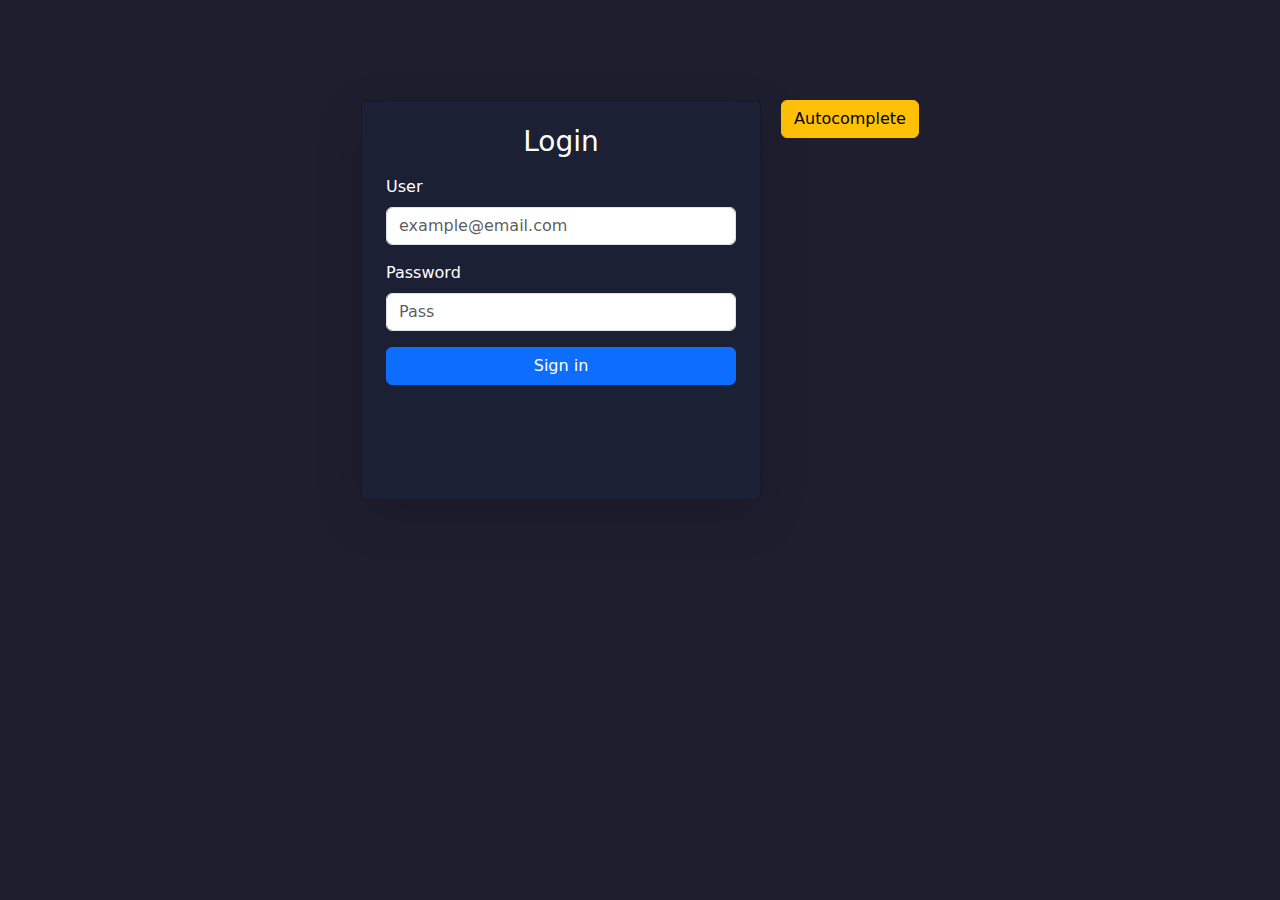
<file: Front/login.html>
<!--
  Página de inicio de sesión.
  Permite al usuario autenticarse y obtener el token JWT.
  Incluye opción de autocompletar datos para pruebas rápidas.
-->
<!DOCTYPE html>
<html lang="es">
<head>
  <meta charset="UTF-8">
  <title>Login</title>

  <!-- Estilos principales -->
  <link rel="stylesheet" href="css/styles.css">
  <!-- Bootstrap CSS -->
  <link href="https://cdn.jsdelivr.net/npm/bootstrap@5.3.3/dist/css/bootstrap.min.css" rel="stylesheet">
</head>

<body class="d-flex justify-content-center bory">

  <!-- Tarjeta con el formulario de inicio de sesión -->
  <div class="card p-4 shadow-lg pure-lg" style="background-color: #2a2a40; width: 100%; max-width: 400px;">
    <h3 class="text-white mb-3 text-center">Login</h3>
    <form id="loginForm">
      <div class="mb-3">
        <label for="usuario" class="form-label text-white">User</label>
        <input type="email" class="form-control" id="usuario" placeholder="example@email.com" required >
      </div>
      <div class="mb-3">
        <label for="contrasena" class="form-label text-white">Password</label>
        <input type="password" class="form-control" id="contrasena" placeholder="Pass" required>
      </div>
      <button type="submit" class="btn btn-primary w-100">Sign in</button>
    </form>
  </div>

  <!-- Botón para autocompletar las credenciales -->
  <div>
    <button class="btn btn-warning" style="margin-left: 20px;" id="singin" title="Autocomplete">Autocomplete</button>
  </div>

  <!-- Notificaciones tipo Toast -->
  <div class="position-fixed bottom-0 end-0 p-3" style="z-index: 9999;">
    <div id="toastContainer"></div>
  </div>

  <!-- Scripts -->
  <script src="https://cdn.jsdelivr.net/npm/bootstrap@5.3.3/dist/js/bootstrap.bundle.min.js"></script>
  <script src="js/toast.js"></script>
  <script src="js/loginService.js"></script>
</body>
</html>
</file>
<file: Front/css/styles.css>
/* Estilo base para el fondo general y tipografía */
body {
  background-color: #1e1e2f;
  color: #ffffff;
  font-family: "Segoe UI", sans-serif;
  transition: background-color 0.3s ease;
}

/* Estilos para la barra de navegación */
.navbar {
  background-color: #2a2a40;
}

/* Estilo general de tablas */
.table {
  background-color: #2d2d3d;
  color: #ffffff;
  border: 1px solid #555;
}

/* Cabecera de la tabla */
.table thead {
  background-color: #3a3a50;
  color: #e0e0ff;
}

/* Efecto al pasar el mouse por las filas */
.table tbody tr:hover {
  background-color: #3a3a50;
  transition: background-color 0.3s;
}

/* Transiciones en botones y entradas */
.btn,
input[type="file"],
input[type="text"] {
  transition: all 0.2s ease-in-out;
}

/* Efecto hover de los botones */
.btn:hover {
  transform: scale(1.05);
  box-shadow: 0 0 10px #6c63ff88;
}

/* Apariencia del toast */
.toast {
  opacity: 0.95;
}

/* Bordes redondeados para inputs y botones */
input,
button {
  border-radius: 0.375rem;
}

/* Estilo del spinner de carga */
.spinner {
  width: 1.5rem;
  height: 1.5rem;
  border: 3px solid #ccc;
  border-top-color: #6c63ff;
  border-radius: 50%;
  animation: spin 1s linear infinite;
  display: inline-block;
  vertical-align: middle;
  margin-left: 8px;
}

/* Contenedor del formulario */
#uploadForm {
  box-shadow: 20px 20px 9px 1px rgb(0 0 0 / 0.2);
  border: rgb(0 80 120 / 0.2) solid;
  background-color: rgb(20 40 80 / 0.2);
  max-width: 700px;
  padding: 2em;
}

/* Padding horizontal personalizado */
.ph-4 {
  padding-left: 5em;
}

/* Efectos al presionar los botones */
.btn:active {
  transform: scale(0.97);
  box-shadow: 0 0 5px #6c63ffcc inset;
}

/* Estilo especial para headers de tabla */
.th {
  background-color: rgb(20 40 80 / 0.2) !important;
  color: #ffffff !important;
}

/* Animación para la carga de filas */
.fade-in-row {
  animation: fadeIn 0.4s ease-in-out;
}

/* Estilo del fondo de login */
.bory {
  background-color: #1e1e2f;
  height: 400px !important;
  margin: 100px 0 0 0;
}

/* Tarjeta personalizada del login */
.pure-lg {
  background-color: rgb(20 40 80 / 0.2) !important;
  width: 100%;
  max-width: 400px;
}

/* Animación para aparición */
@keyframes fadeIn {
  from {
    opacity: 0;
    transform: translateY(10px);
  }
  to {
    opacity: 1;
    transform: translateY(0);
  }
}

/* Animación de rotación para spinner */
@keyframes spin {
  to {
    transform: rotate(360deg);
  }
}
</file>
